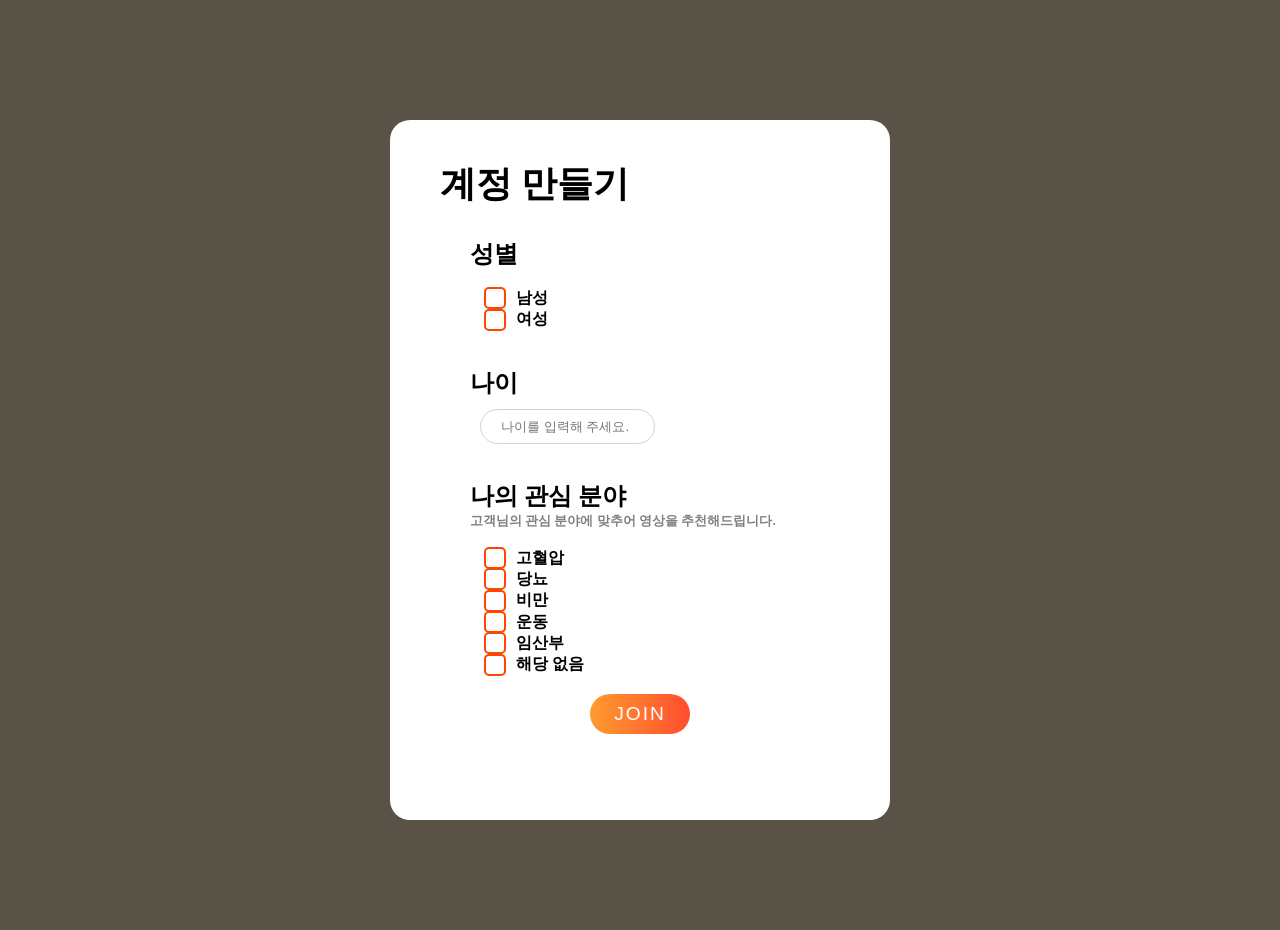
<file: templates/join2.html>
<!DOCTYPE html>
<html lang="ko">
<head>
    <meta charset="UTF-8">
    <meta http-equiv="X-UA-Compatible" content="IE=edge">
    <meta name="viewport" content="width=device-width, initial-scale=1.0">
    <meta name="author" content="Orangetasteboy">
    <title>회원가입</title>

    <link rel="stylesheet" href="../static/assets/css/Join2.css">
</head>
<body>
<div id="container">
    <div id=""></div>
    <header>
        <nav>
        </nav>
    </header>
    <div id="contents">
        <div id="login">
            <div id="log_left"></div>
            <div id="log_right"></div>
            <div id="log_up"></div>

            <div id="log_cen">
                <div class="wrapper">
                        <form method="post" action="/join_process2" enctype="multipart/form-data">
                            <!--POST 메소드를 사용하여 서버에 데이터 전달 / action 속성에 데이터가 도착학 URL 명시 / enctype 속성으로 모든 문자를 인코딩 하지 않도록 설정-->
                        <div class="title"><h1>계정 만들기</h1></div>
                        <br>

                        <div id="subj_gender"><h2>&nbsp&nbsp&nbsp&nbsp&nbsp성별</h2></div><br>
                        &nbsp&nbsp&nbsp&nbsp&nbsp&nbsp&nbsp&nbsp&nbsp&nbsp<input id="man" type="radio" name="gender" value="1">
                        <label for ="man"> <span></span>남성</label>
                        <br>
                        &nbsp&nbsp&nbsp&nbsp&nbsp&nbsp&nbsp&nbsp&nbsp&nbsp<input id="woman" type="radio" name="gender" value="0">
                        <label for ="woman"> <span></span>여성</label>
                        <br><br><br>
                        <div><h2>&nbsp&nbsp&nbsp&nbsp&nbsp나이</h2></div>
                        &nbsp&nbsp&nbsp&nbsp&nbsp&nbsp&nbsp&nbsp&nbsp&nbsp<input id="age" type="text" name="age" placeholder="나이를 입력해 주세요.">
                        </label>
                        <br><br><br>
                        <div id="subj_property"><h2>&nbsp&nbsp&nbsp&nbsp&nbsp나의 관심 분야</h2></div>
                        <h5>&nbsp&nbsp&nbsp&nbsp&nbsp&nbsp&nbsp&nbsp&nbsp고객님의 관심 분야에 맞추어 영상을 추천해드립니다.</h5><br>
                        &nbsp&nbsp&nbsp&nbsp&nbsp&nbsp&nbsp&nbsp&nbsp&nbsp<input id="high" type="checkbox" name="high" value="1">
                        <label for ="high"> <span></span>고혈압</label>
                        <br>
                        &nbsp&nbsp&nbsp&nbsp&nbsp&nbsp&nbsp&nbsp&nbsp&nbsp<input id="diabetes" type="checkbox" name="diabetes" value="2">
                        <label for ="diabetes"> <span></span>당뇨</label>
                        <br>
                        &nbsp&nbsp&nbsp&nbsp&nbsp&nbsp&nbsp&nbsp&nbsp&nbsp<input id="obe" type="checkbox" name="obe" value="3">
                        <label for ="obe"> <span></span>비만</label>
                        <br>
                        &nbsp&nbsp&nbsp&nbsp&nbsp&nbsp&nbsp&nbsp&nbsp&nbsp<input id="fitness" type="checkbox" name="fitness" value="4">
                        <label for ="fitness"> <span></span>운동</label>
                        <br>
                        &nbsp&nbsp&nbsp&nbsp&nbsp&nbsp&nbsp&nbsp&nbsp&nbsp<input id="pregnant" type="checkbox" name="pregnant" value="5">
                        <label for ="pregnant"> <span></span>임산부</label>
                        <br>
                        &nbsp&nbsp&nbsp&nbsp&nbsp&nbsp&nbsp&nbsp&nbsp&nbsp<input id="none" type="checkbox" name="sub_property" value="6">
                        <label for ="none"> <span></span>해당 없음</label>
                        <br><br>
                        <div class="signUp">
                        <button id="signUpButton" >JOIN</button>
                        </div>
                        </form>
                        </div>



                </div>
            </div>
        </div>
    </div>
    <footer>

    </footer>
</div>
</body>
</html>
</file>
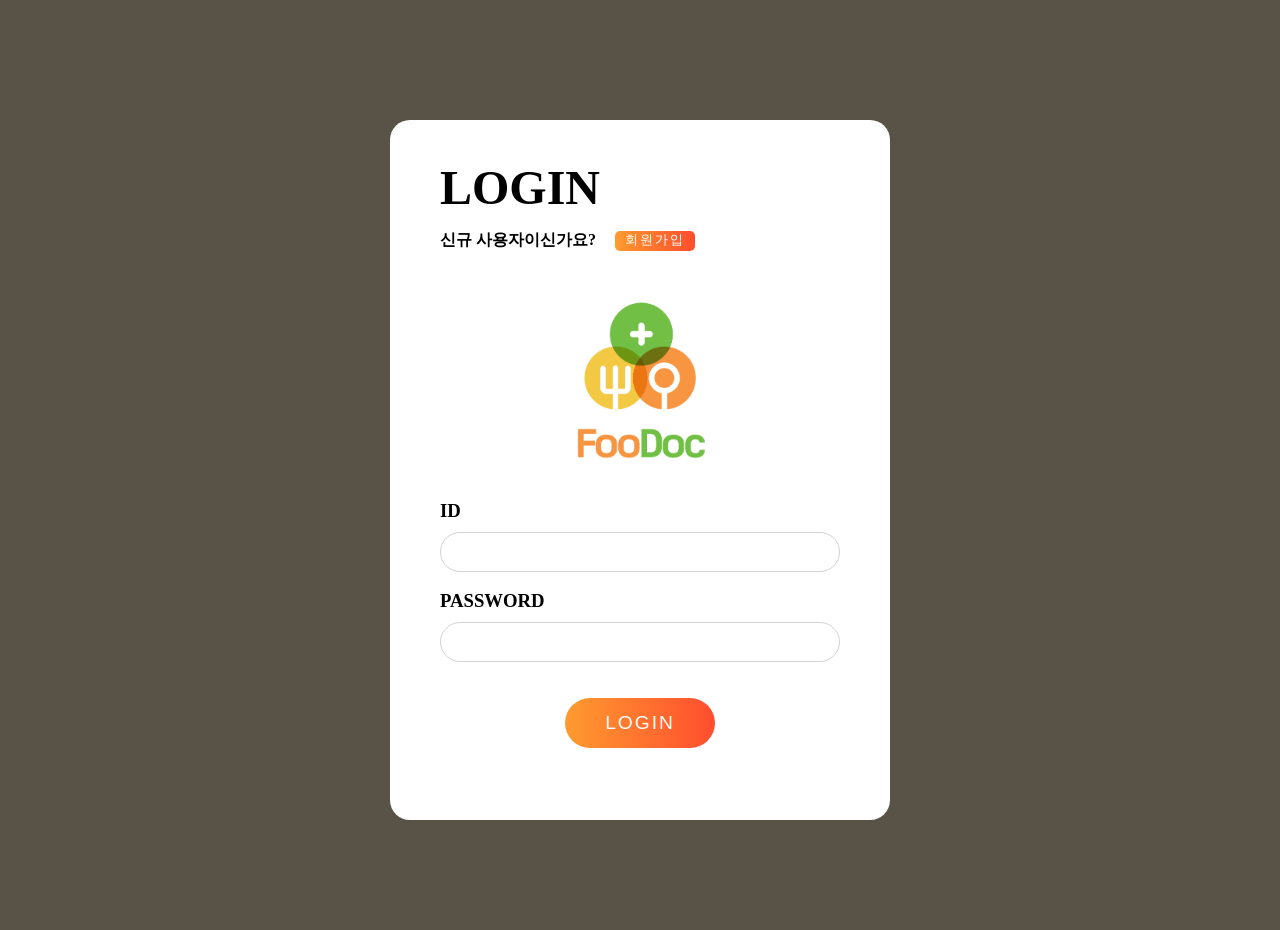
<file: templates/Login.html>
<!DOCTYPE html>
<html lang="ko">
<head>
    <meta charset="UTF-8">
    <meta http-equiv="X-UA-Compatible" content="IE=edge">
    <meta name="viewport" content="width=device-width, initial-scale=1.0">
    <meta name="author" content="Orangetasteboy">
    <title>Login</title>

    <link rel="stylesheet" href="../static/assets/css/Login.css">
</head>
<body>
<div id="container">
    <div id=""></div>
    <header>
        <nav>
        </nav>
    </header>
    <div id="contents">
        <div id="login">
            <div id="log_left"></div>
            <div id="log_right"></div>
            <div id="log_up"></div>

            <div id="log_cen">
                <div id="title">
                    <h1>LOGIN</h1>
                </div>
                <div id="create">
                    <div id="c_left">
                        <h4>신규 사용자이신가요?</h4>
                    </div>
                    <div id="c_right">
                        <form action="/join" enctype="multipart/form-data">
                        <!--action 속성에 데이터가 도착학 URL 명시 / enctype 속성으로 모든 문자를 인코딩 하지 않도록 설정-->
                            <input id="join" type="submit" value="회원가입">
                        </form>
                    </div>
                </div>

                <div id="logo">
                    <img src="../static/assets/img/logo2.png" alt="FooDoc Logo2" width="28%">
                </div>
                <form method="post" action="/logIn_process" enctype="multipart/form-data">
                <!--POST 메소드를 사용하여 서버에 데이터 전달 / action 속성에 데이터가 도착학 URL 명시 / enctype 속성으로 모든 문자를 인코딩 하지 않도록 설정-->
                    <div id="id">

                        <h3>ID</h3>

                        <input type="text" name="user_id">

                    </div>
                    <br>
                    <div id="password">
                        <h3>PASSWORD</h3>

                        <input type="password" name="pw">

                    </div>
                    <br><br>
                    <div id="ok">

                        <input type="submit" value="LOGIN">

                    </div>
                </form>

            </div>
        </div>
    </div>
    <footer>

    </footer>
</div>
</body>
</html>
</file>
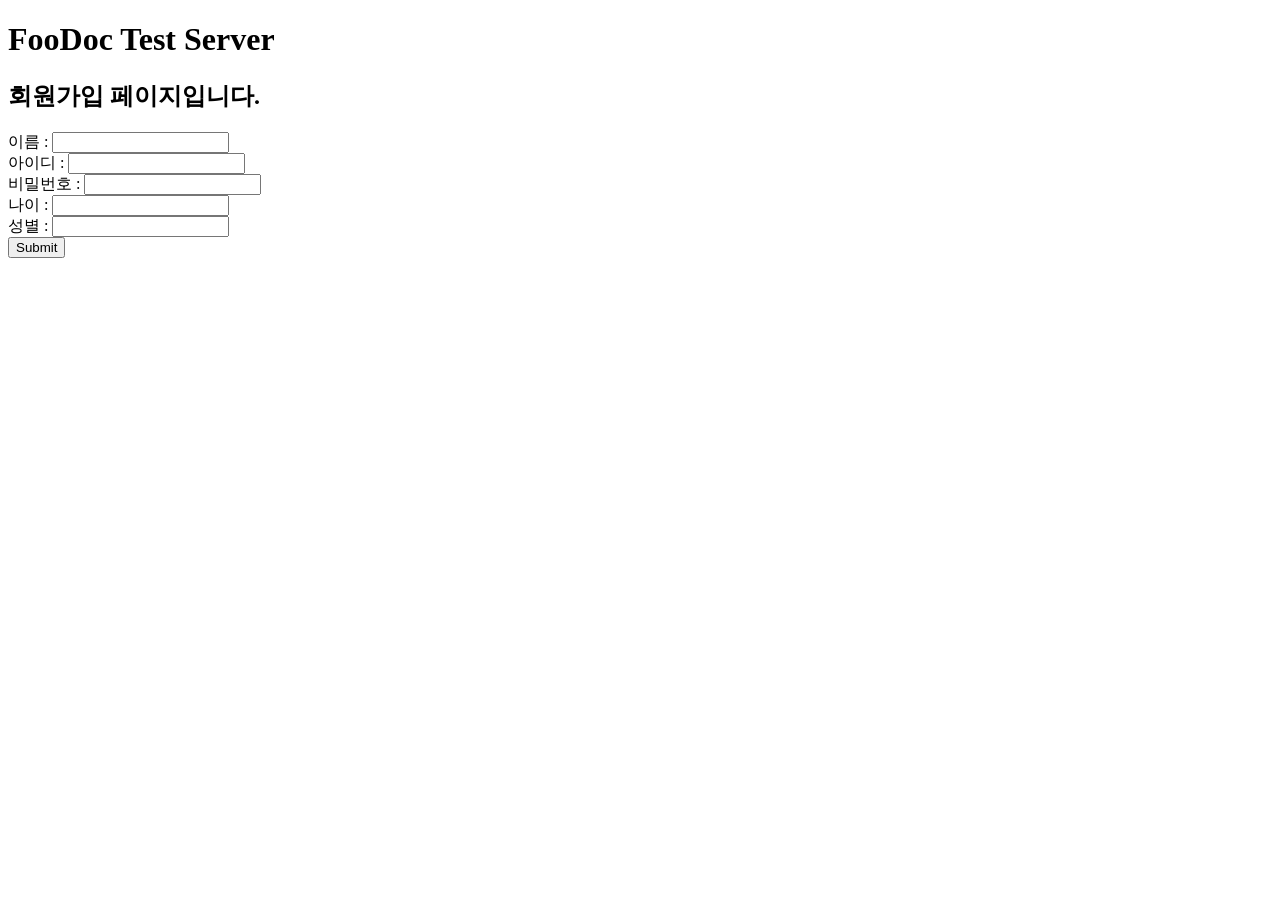
<file: templates_/join.html>
<!DOCTYPE html>
<head>
    <title>
        join
    </title>
<body>
<div class="container">
    <h1>FooDoc Test Server</h1>
    <h2>회원가입 페이지입니다.</h2>
    <form method="post" action="/join_process" enctype="multipart/form-data">
        이름 : <input type="text" name="name"><br>
        아이디 : <input type="text" name="user_id"><br>
        비밀번호 : <input type="password" name="pw"><br>
        나이 : <input type="text" name="age"><br>
        성별 : <input type="text" name="sex"><br>
        <input type="submit">
    </form>
</div>
</body>
</head>
</file>
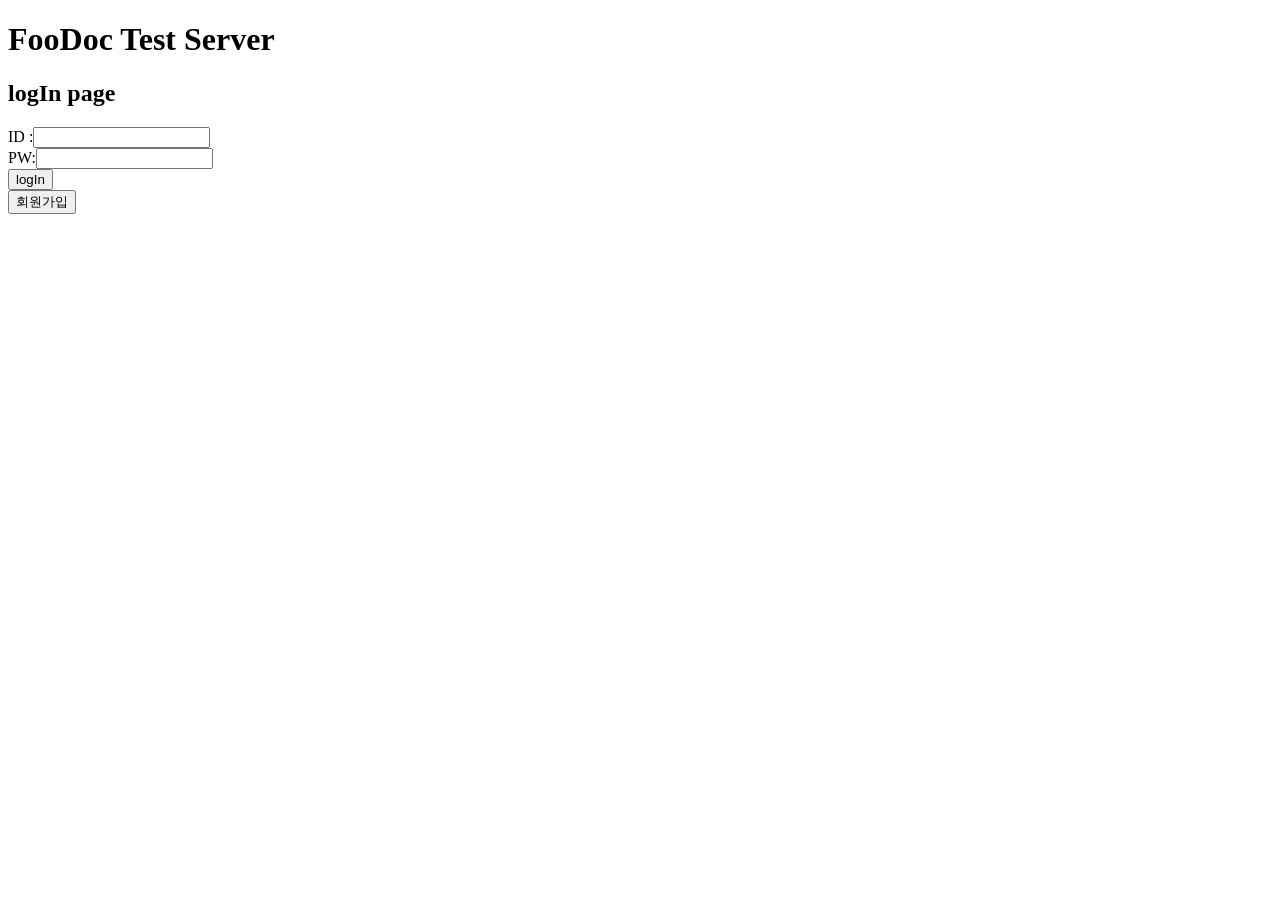
<file: templates_/login.html>
<!DOCTYPE html>
<head>
    <title>
        logIn
    </title>
<body>
<div class="container">
    <h1>FooDoc Test Server</h1>
    <h2>logIn page</h2>

    <form method="post" action="/logIn_process" enctype="multipart/form-data">
        ID  :<input type="text" name="user_id"><br>
        PW:<input type="password" name="pw"><br>
        <input type="submit" value="logIn">
    </form>

    <form action="/join" enctype="multipart/form-data">
    <input type="submit" value="회원가입">
    </form>
</div>
</body>
</head>
</file>
<file: static/assets/css/Join2.css>
* {
    margin: 0;                  /* 마진값 초기화 */
    padding: 0;                 /* 패딩값 초기화 */
    box-sizing: border-box;     /* 박스 영역은 테두리까지 지정 */
}
#container {
    margin: 0 auto; /* 화면 중앙에 배치 */
    background-color: #595347;
}
header {
    width: 100%;    /* 너비 */
    height: 20px;  /* 높이 */
    background-color: #595347;
}
#contents {
    width: 100%;
    height: 80%;
    margin: 100px 0 0 0;
}
#login {
    width: 500px;
    height: 700px;
    background-color: white;
    margin: 0 auto;
    border-radius: 20px 20px 20px 20px;
}
#log_up {
    width: 80%;
    height: 40px;
    margin: 0 auto;

}
#log_left {
    float: left;
    width: 10%;
    height: 100%;
    border-radius: 20px 0 0 20px;
}
#log_right {
    float: right;
    width: 10%;
    height: 100%;
    border-radius: 0 20px 20px 0;
}
#log_cen {
    font-weight: bolder;
}
.title {
    width: 100%;
    height: 60px;
    font-size: large;
}
#create {
    width: 100%;
    height: 60px;
}
.signUp {
    text-align: center;
}
#signUpButton {
    width: 20%;
    height: 40px;
    border: 0;
    outline: none;
    border-radius: 40px;
    background: linear-gradient(to left, rgb(255, 77, 46), rgb(255, 155, 47));
    color: white;
    font-size: 1.2em;
    letter-spacing: 2px;
}
footer {
    width: 100%;    /* 너비 */
    height: 110px;  /* 높이 */
    margin: 0 auto; /* 화면 중앙에 배치 */
    background-color: #595347;
}

input[type="checkbox"] {
    display: none;
}
input[type="checkbox"] + label span {
    display: inline-block;
    width: 22px;
    height: 22px;
    margin: -2px 10px 0 0;
    vertical-align: middle;
    border-radius: 5px;
    cursor: pointer;
    border: 2px solid orangered;
}
input[type="checkbox"]:checked + label span {
    background: orangered;
}

input[type="radio"] {
    display: none;
}
input[type="radio"] + label span {
    display: inline-block;
    width: 22px;
    height: 22px;
    margin: -2px 10px 0 0;
    vertical-align: middle;
    border-radius: 5px;
    cursor: pointer;
    border: 2px solid orangered;
}
input[type="radio"]:checked + label span {
    background: orangered;
}
h5 {
    color: gray;
}
#age {
    width: 35%;
    height: 35px;
    border-radius: 30px;
    margin-top: 10px;
    padding: 0px 20px;
    border: 1px solid lightgray;
    outline: none;
}
</file>
<file: static/assets/css/Login.css>
* {
    margin: 0;                  /* 마진값 초기화 */
    padding: 0;                 /* 패딩값 초기화 */
    box-sizing: border-box;     /* 박스 영역은 테두리까지 지정 */
}
#container {
    margin: 0 auto; /* 화면 중앙에 배치 */
    background-color: #595347;
}
header {
    width: 100%;    /* 너비 */
    height: 20px;  /* 높이 */
    background-color: #595347;
}
#contents {
    width: 100%;
    height: 80%;
    margin: 100px 0 0 0;
}
#login {
    width: 500px;
    height: 700px;
    background-color: white;
    margin: 0 auto;
    border-radius: 20px 20px 20px 20px;
}
#log_up {
    width: 80%;
    height: 40px;
    margin: 0 auto;

}
#log_left {
    float: left;
    width: 10%;
    height: 100%;
    border-radius: 20px 0 0 20px;
}
#log_right {
    float: right;
    width: 10%;
    height: 100%;
    border-radius: 0 20px 20px 0;
}
#title {
    width: 100%;
    height: 70px;
    font-size: x-large;
}
#create {
    width: 100%;
    height: 70px;
}
#c_left {
    float: left;
    width: 35%;
    height: 30px;
}
#c_right {
    float: left;
    width: 40%;
    height: 30px;
}
#c_right > a {
    text-decoration: none;
    color: orangered;
}
#logo {
    width: 100%;   /* 너비 */
    height: 200px;  /* 높이 */
    text-align: center;
}
#id form{
    text-align: center;
}
#id input{
    width: 80%;
    height: 40px;
    border-radius: 30px;
    margin-top: 10px;
    padding: 0px 20px;
    border: 1px solid lightgray;
    outline: none;
}
#password form{
    text-align: center;
}
#password input{
    width: 80%;
    height: 40px;
    border-radius: 30px;
    margin-top: 10px;
    padding: 0px 20px;
    border: 1px solid lightgray;
    outline: none;
}
#ok{
    text-align: center;
}
#ok input{
    width: 30%;
    height: 50px;
    border: 0;
    outline: none;
    border-radius: 40px;
    background: linear-gradient(to left, rgb(255, 77, 46), rgb(255, 155, 47));
    color: white;
    font-size: 1.2em;
    letter-spacing: 2px;
}
footer {
    width: 100%;    /* 너비 */
    height: 110px;  /* 높이 */
    margin: 0 auto; /* 화면 중앙에 배치 */
    background-color: #595347;
}
#join {
    width: 40%;
    height: 20px;
    border: 0;
    outline: none;
    border-radius: 5px;
    background: linear-gradient(to left, rgb(255, 77, 46), rgb(255, 155, 47));
    color: white;
    font-size: 0.8em;
    letter-spacing: 2px;
}
</file>
